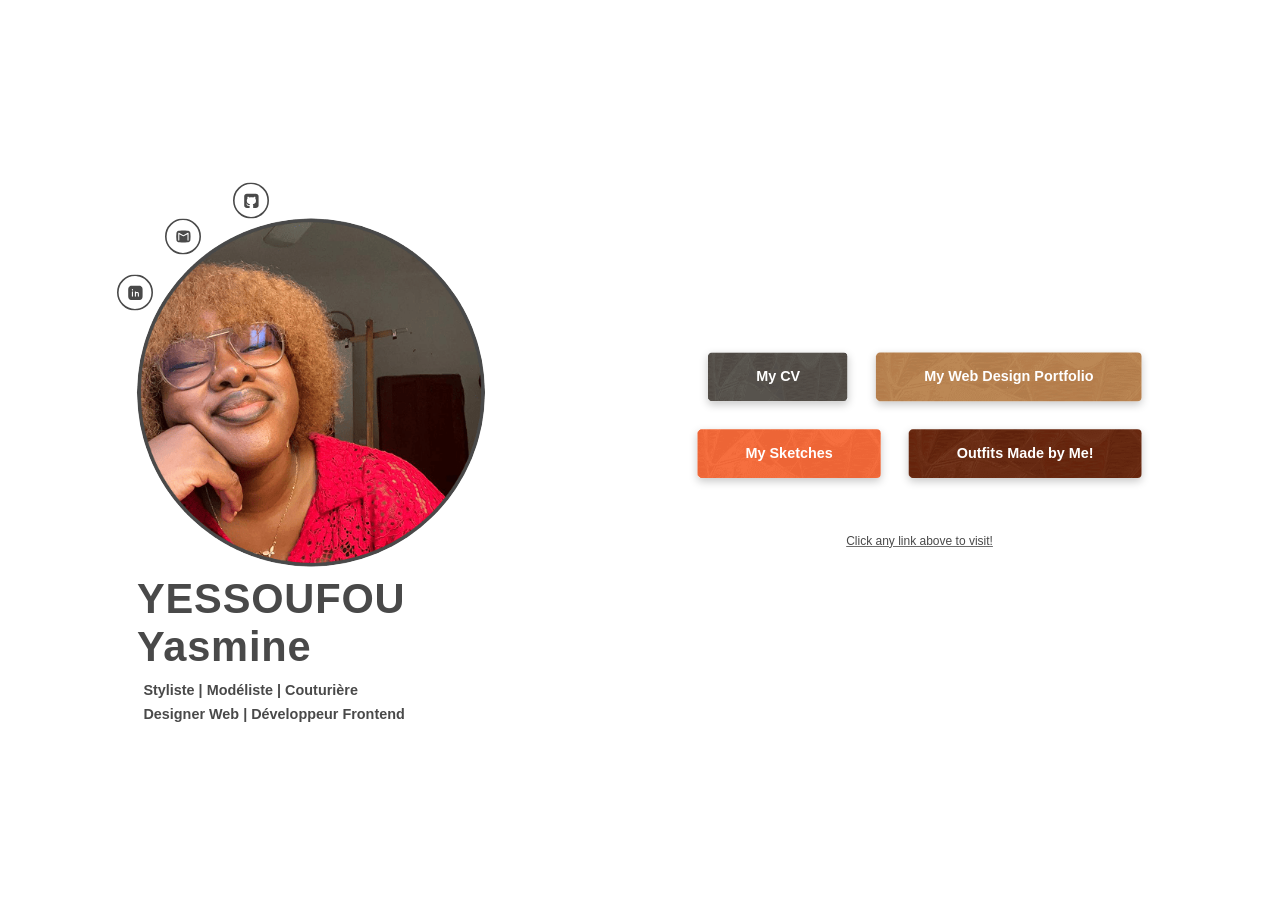
<file: index.html>
<!DOCTYPE html>
<html lang="en">

<head>
    <meta charset="UTF-8">
    <meta name="viewport" content="width=device-width, initial-scale=1.0">
    <title>Y.Yasmine's Creative Portfolio</title>
    <link rel="stylesheet" href="main.css">
    <link rel="shortcut icon" href="assets/profile1.png" type="image/x-icon">
</head>

<body>
    <div class="loader">
        <img src="./assets/profile4.png" alt="Profile Image">
        <img src="./assets/profile3.png" alt="Profile Image">
        <img src="./assets/profile2.png" alt="Profile Image">
    </div>

    <div class="profile-ctn">
        <div class="profile-pic">
            <a target="_blank" href="https://github.com/YasmineYH">
                <svg width="45" height="45" viewBox="0 0 45 45" fill="none" xmlns="http://www.w3.org/2000/svg">
                    <rect x="1" y="1" width="43" height="43" rx="21.5" fill="white" fill-opacity="0.75"/>
                    <rect x="1" y="1" width="43" height="43" rx="21.5" stroke="#494949" stroke-width="2"/>
                    <path d="M31.0099 14.9901C30.3492 14.3294 29.5542 13.9994 28.6251 14H17.3749C16.4452 14 15.6502 14.33 14.9901 14.9901C14.3294 15.6508 13.9994 16.4458 14 17.3749V28.6251C14 29.5548 14.33 30.3498 14.9901 31.0099C15.6508 31.6706 16.4458 32.0006 17.3749 32H20.0003C20.1715 32 20.3003 31.994 20.3868 31.982C20.4875 31.9621 20.5785 31.9084 20.6445 31.8297C20.7304 31.7396 20.7733 31.609 20.7733 31.4378L20.767 30.6405C20.7634 30.1323 20.7616 29.7299 20.7616 29.4332L20.4913 29.4801C20.3201 29.5113 20.1036 29.5251 19.8417 29.5215C19.5685 29.5163 19.2961 29.4889 19.0273 29.4395C18.7409 29.3876 18.4713 29.267 18.2417 29.0881C18.0006 28.9059 17.8208 28.6544 17.7263 28.3674L17.6092 28.0971C17.5101 27.8841 17.3861 27.6836 17.2398 27.4998C17.0716 27.2811 16.9016 27.1328 16.7299 27.0547L16.6488 26.9961C16.5925 26.9554 16.5411 26.9082 16.4956 26.8556C16.4522 26.8067 16.4166 26.7514 16.3902 26.6916C16.3668 26.6364 16.3863 26.5913 16.4488 26.5565C16.5112 26.5204 16.6248 26.5027 16.7893 26.5033L17.0236 26.5394C17.1797 26.57 17.3728 26.6634 17.6029 26.8196C17.8354 26.9781 18.0296 27.1864 18.1714 27.4295C18.3516 27.749 18.5684 27.9932 18.8219 28.162C19.0759 28.3301 19.3318 28.4142 19.5895 28.4142C19.8471 28.4142 20.07 28.3947 20.258 28.3557C20.44 28.3179 20.617 28.2587 20.785 28.1791C20.8553 27.6559 21.0466 27.2535 21.3589 26.9718C20.9539 26.9318 20.5524 26.8613 20.158 26.761C19.773 26.6554 19.4029 26.5019 19.0561 26.3042C18.6932 26.1067 18.3727 25.8397 18.1128 25.5186C17.863 25.2063 17.6578 24.7963 17.4975 24.2888C17.3377 23.7807 17.2578 23.1945 17.2578 22.5302C17.2578 21.5854 17.5662 20.7805 18.1831 20.1156C17.8948 19.4051 17.9221 18.6086 18.2651 17.7263C18.4921 17.6554 18.8282 17.708 19.2732 17.884C19.7183 18.06 20.0444 18.2101 20.2517 18.3345C20.4589 18.4606 20.625 18.5663 20.7499 18.6516C21.4823 18.4474 22.2392 18.3449 22.9996 18.3471C23.7732 18.3471 24.5234 18.4486 25.2501 18.6516L25.6952 18.3705C26.0375 18.165 26.3986 17.9924 26.7736 17.8551C27.1874 17.699 27.504 17.656 27.7232 17.7263C28.0746 18.6092 28.1055 19.406 27.816 20.1165C28.4335 20.7802 28.7422 21.5851 28.7422 22.5311C28.7422 23.1954 28.662 23.7831 28.5016 24.2942C28.3419 24.8059 28.1349 25.2162 27.8809 25.5249C27.6156 25.8412 27.2939 26.1054 26.9322 26.3042C26.5538 26.515 26.1865 26.6673 25.8303 26.761C25.4359 26.8616 25.0344 26.9324 24.6294 26.9727C25.0348 27.3241 25.2378 27.8785 25.2384 28.6359V31.4378C25.2384 31.5699 25.2579 31.6772 25.297 31.7594C25.3152 31.7989 25.3412 31.8344 25.3734 31.8636C25.4056 31.8929 25.4433 31.9154 25.4844 31.9297C25.5702 31.961 25.6465 31.9802 25.7132 31.9874C25.7799 31.9958 25.8754 31.9997 25.9997 31.9991H28.6251C29.5548 31.9991 30.3498 31.6691 31.0099 31.009C31.67 30.3489 32 29.5539 32 28.6242V17.3749C32 16.4452 31.6706 15.6502 31.0099 14.9901Z" fill="#494949"/>
                </svg>
            </a>
            <a target="_blank" href="mailto:hyyasmine@gmail.com">
                <svg width="45" height="45" viewBox="0 0 45 45" fill="none" xmlns="http://www.w3.org/2000/svg">
                    <rect x="1" y="1" width="43" height="43" rx="21.5" fill="white" fill-opacity="0.75"/>
                    <rect x="1" y="1" width="43" height="43" rx="21.5" stroke="#494949" stroke-width="2"/>
                    <path fill-rule="evenodd" clip-rule="evenodd" d="M18.302 15.214C21.4278 14.9287 24.5722 14.9287 27.698 15.214L29.0466 15.3374C29.6994 15.397 30.3136 15.6796 30.7898 16.1396C31.266 16.5996 31.5764 17.2102 31.671 17.8727C32.1097 20.9416 32.1097 24.0593 31.671 27.1282C31.5763 27.7905 31.2657 28.4009 30.7896 28.8607C30.3134 29.3206 29.6993 29.6031 29.0466 29.6626L27.698 29.786C24.5722 30.0713 21.4278 30.0713 18.302 29.786L16.9534 29.6626C16.3007 29.6031 15.6866 29.3206 15.2104 28.8607C14.7343 28.4009 14.4237 27.7905 14.329 27.1282C13.8903 24.0593 13.8903 20.9416 14.329 17.8727C14.4236 17.2102 14.734 16.5996 15.2102 16.1396C15.6864 15.6796 16.3006 15.397 16.9534 15.3374L18.302 15.214ZM17.5416 17.8183C17.4401 17.7623 17.3261 17.7343 17.2108 17.7369C17.0955 17.7394 16.9829 17.7725 16.8838 17.8328C16.7848 17.8932 16.7028 17.9788 16.6459 18.0812C16.5889 18.1836 16.559 18.2994 16.559 18.4171V27.0375C16.559 27.218 16.6292 27.3911 16.7541 27.5187C16.8791 27.6463 17.0486 27.718 17.2253 27.718C17.402 27.718 17.5715 27.6463 17.6964 27.5187C17.8214 27.3911 17.8916 27.218 17.8916 27.0375V19.5568L22.6837 22.1919C22.881 22.3008 23.119 22.3008 23.3163 22.1919L28.1084 19.5568V27.0375C28.1084 27.218 28.1786 27.3911 28.3036 27.5187C28.4285 27.6463 28.598 27.718 28.7747 27.718C28.9514 27.718 29.1209 27.6463 29.2459 27.5187C29.3708 27.3911 29.441 27.218 29.441 27.0375V18.4171C29.441 18.2994 29.4111 18.1836 29.3541 18.0812C29.2972 17.9788 29.2152 17.8932 29.1162 17.8328C29.0171 17.7725 28.9045 17.7394 28.7892 17.7369C28.6739 17.7343 28.5599 17.7623 28.4584 17.8183L23 20.8199L17.5416 17.8183Z" fill="#494949"/>
                </svg>
            </a>
            <a target="_blank" href="https://www.linkedin.com/in/yasmine-yh/">
                <svg width="45" height="45" viewBox="0 0 45 45" fill="none" xmlns="http://www.w3.org/2000/svg">
                    <rect x="1" y="1" width="43" height="43" rx="21.5" fill="white" fill-opacity="0.75"/>
                    <rect x="1" y="1" width="43" height="43" rx="21.5" stroke="#494949" stroke-width="2"/>
                    <path d="M20.5695 14H25.4305C26.4385 14 27.2378 14 27.8812 14.0526C28.5403 14.1062 29.0969 14.2188 29.6065 14.4772C30.4314 14.898 31.1019 15.5692 31.5218 16.3945C31.7812 16.9022 31.8938 17.4597 31.9474 18.1188C32 18.7622 32 19.5615 32 20.5695V25.4305C32 26.4385 32 27.2378 31.9474 27.8812C31.8938 28.5403 31.7812 29.0969 31.5228 29.6065C31.1022 30.4312 30.4314 31.1017 29.6065 31.5218C29.0969 31.7812 28.5403 31.8938 27.8812 31.9474C27.2378 32 26.4385 32 25.4305 32H20.5695C19.5615 32 18.7622 32 18.1188 31.9474C17.4597 31.8938 16.9031 31.7812 16.3945 31.5228C15.5694 31.1024 14.8985 30.4316 14.4782 29.6065C14.2188 29.0969 14.1062 28.5403 14.0526 27.8812C14 27.2378 14 26.4385 14 25.4305V20.5695C14 19.5615 14 18.7622 14.0526 18.1188C14.1062 17.4597 14.2188 16.9031 14.4772 16.3945C14.8979 15.5692 15.569 14.8984 16.3945 14.4782C16.9022 14.2188 17.4597 14.1062 18.1188 14.0526C18.7622 14 19.5615 14 20.5695 14ZM20 18.9615C20 18.7779 19.9271 18.6018 19.7972 18.472C19.6674 18.3422 19.4913 18.2692 19.3077 18.2692C19.1241 18.2692 18.948 18.3422 18.8182 18.472C18.6883 18.6018 18.6154 18.7779 18.6154 18.9615V19.4231C18.6154 19.6067 18.6883 19.7828 18.8182 19.9126C18.948 20.0424 19.1241 20.1154 19.3077 20.1154C19.4913 20.1154 19.6674 20.0424 19.7972 19.9126C19.9271 19.7828 20 19.6067 20 19.4231V18.9615ZM20 21.8462C20 21.6625 19.9271 21.4865 19.7972 21.3566C19.6674 21.2268 19.4913 21.1538 19.3077 21.1538C19.1241 21.1538 18.948 21.2268 18.8182 21.3566C18.6883 21.4865 18.6154 21.6625 18.6154 21.8462V27.0385C18.6154 27.2221 18.6883 27.3982 18.8182 27.528C18.948 27.6578 19.1241 27.7308 19.3077 27.7308C19.4913 27.7308 19.6674 27.6578 19.7972 27.528C19.9271 27.3982 20 27.2221 20 27.0385V21.8462ZM23 21.1538C22.8164 21.1538 22.6403 21.2268 22.5105 21.3566C22.3806 21.4865 22.3077 21.6625 22.3077 21.8462V27.0385C22.3077 27.2221 22.3806 27.3982 22.5105 27.528C22.6403 27.6578 22.8164 27.7308 23 27.7308C23.1836 27.7308 23.3597 27.6578 23.4895 27.528C23.6194 27.3982 23.6923 27.2221 23.6923 27.0385V24.3846C23.6923 24.0366 23.8474 23.7708 24.1151 23.5695C24.3975 23.3582 24.8009 23.2308 25.2154 23.2308C25.4858 23.2308 25.6169 23.288 25.6815 23.3323C25.7425 23.3729 25.8043 23.4431 25.8597 23.5908C25.9898 23.936 26 24.4538 26 25.1923V27.0385C26 27.2221 26.0729 27.3982 26.2028 27.528C26.3326 27.6578 26.5087 27.7308 26.6923 27.7308C26.8759 27.7308 27.052 27.6578 27.1818 27.528C27.3117 27.3982 27.3846 27.2221 27.3846 27.0385V25.1185C27.3846 24.4852 27.3846 23.7126 27.1557 23.1025C27.0253 22.7309 26.7811 22.4098 26.4578 22.1849C26.1062 21.9468 25.6825 21.8462 25.2154 21.8462C24.6985 21.8462 24.1631 21.9652 23.6923 22.208V21.8462C23.6923 21.6625 23.6194 21.4865 23.4895 21.3566C23.3597 21.2268 23.1836 21.1538 23 21.1538Z" fill="#494949"/>
                </svg>
            </a>
            <div class="pic"></div>
        </div>

        <h1>YESSOUFOU Yasmine</h1>
        <p>Styliste | Modéliste | Couturière
            <br>Designer Web | Développeur Frontend
        </p>
    </div>
    
    <div class="buttons-ctn">
        <div class="buttons">
            <div class="buttons1">
                <a target="_blank" href="assets/CV.pdf">My CV</a>
                <a target="_blank" href="https://yasmine-portfolio.netlify.app/">My Web Design Portfolio</a>
            </div>
            <div class="buttons2">
                <a target="_blank" href="./sketches.html">My Sketches</a>
                <a target="_blank" href="./outfits.html">Outfits Made by Me!</a>
            </div>
        </div>
        <p>Click any link above to visit! </p>
    </div>
</body>
<script src="script.js"></script>
</html>
</file>
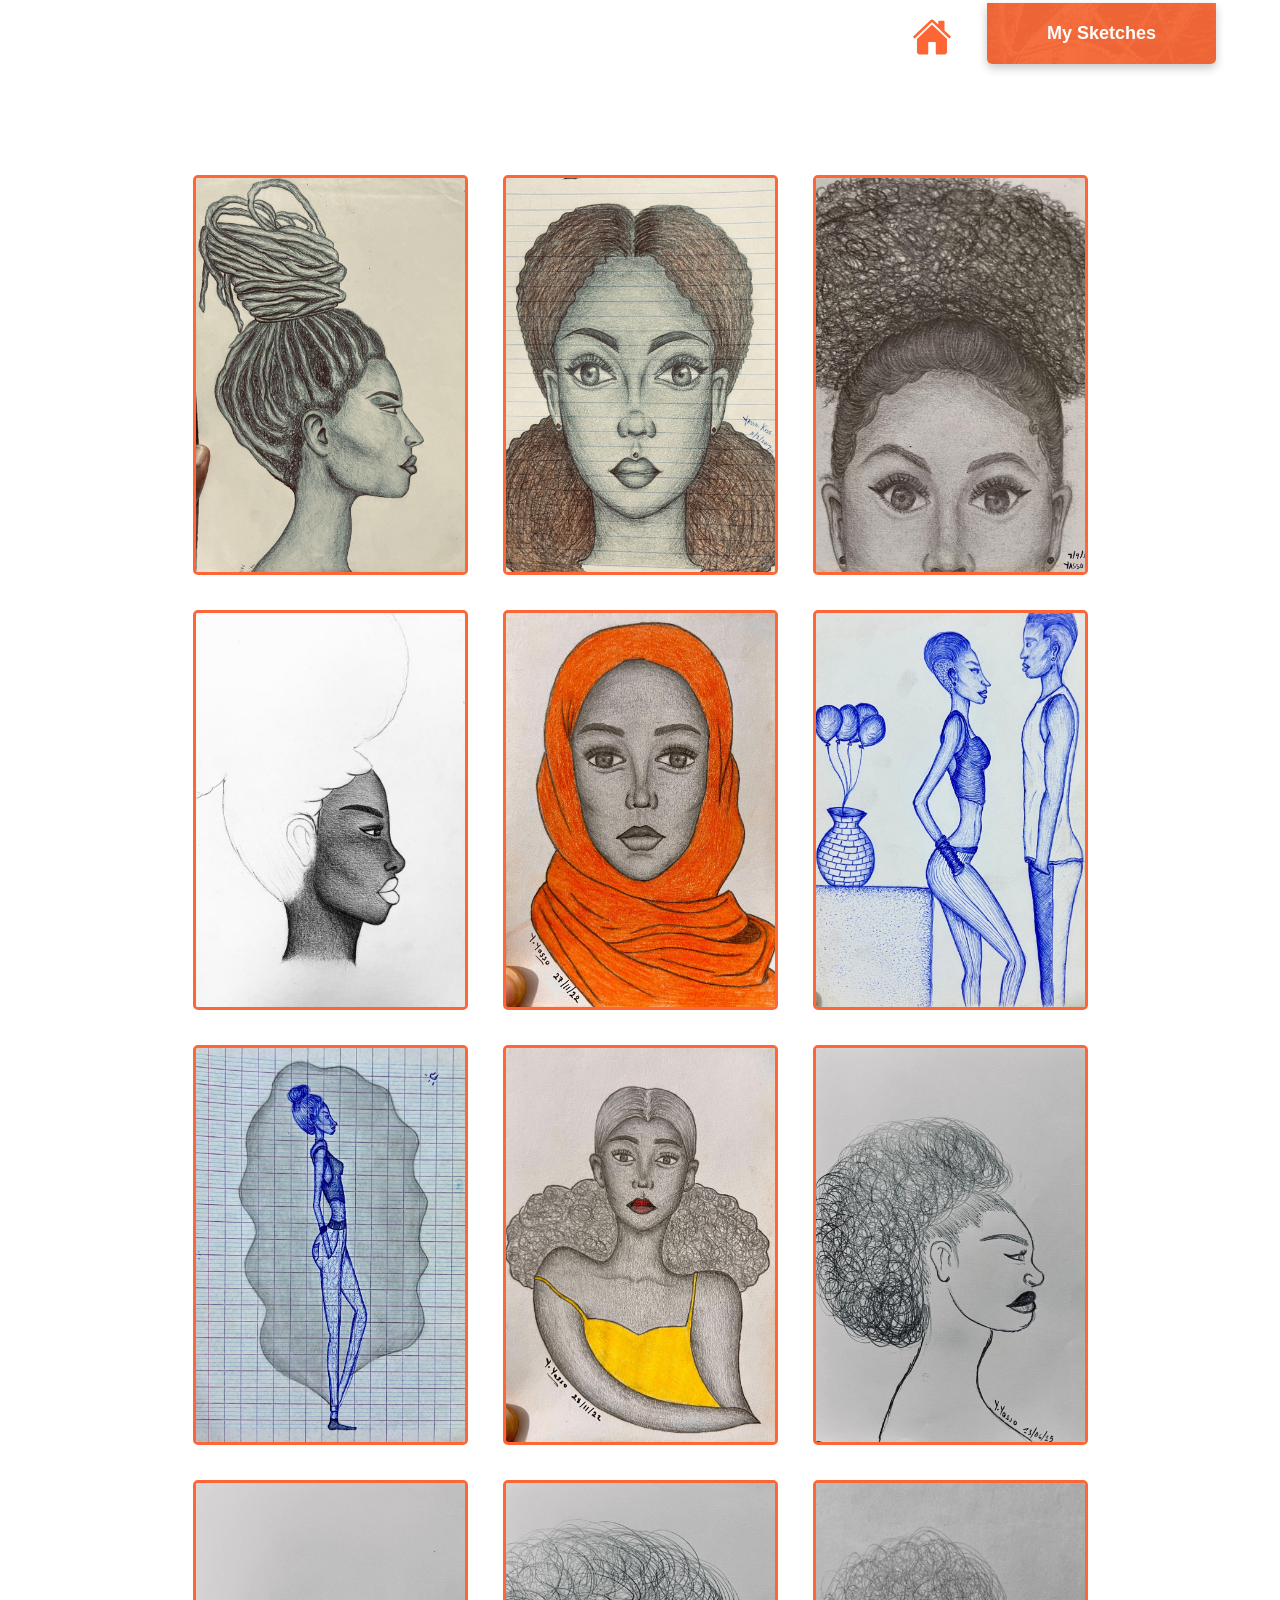
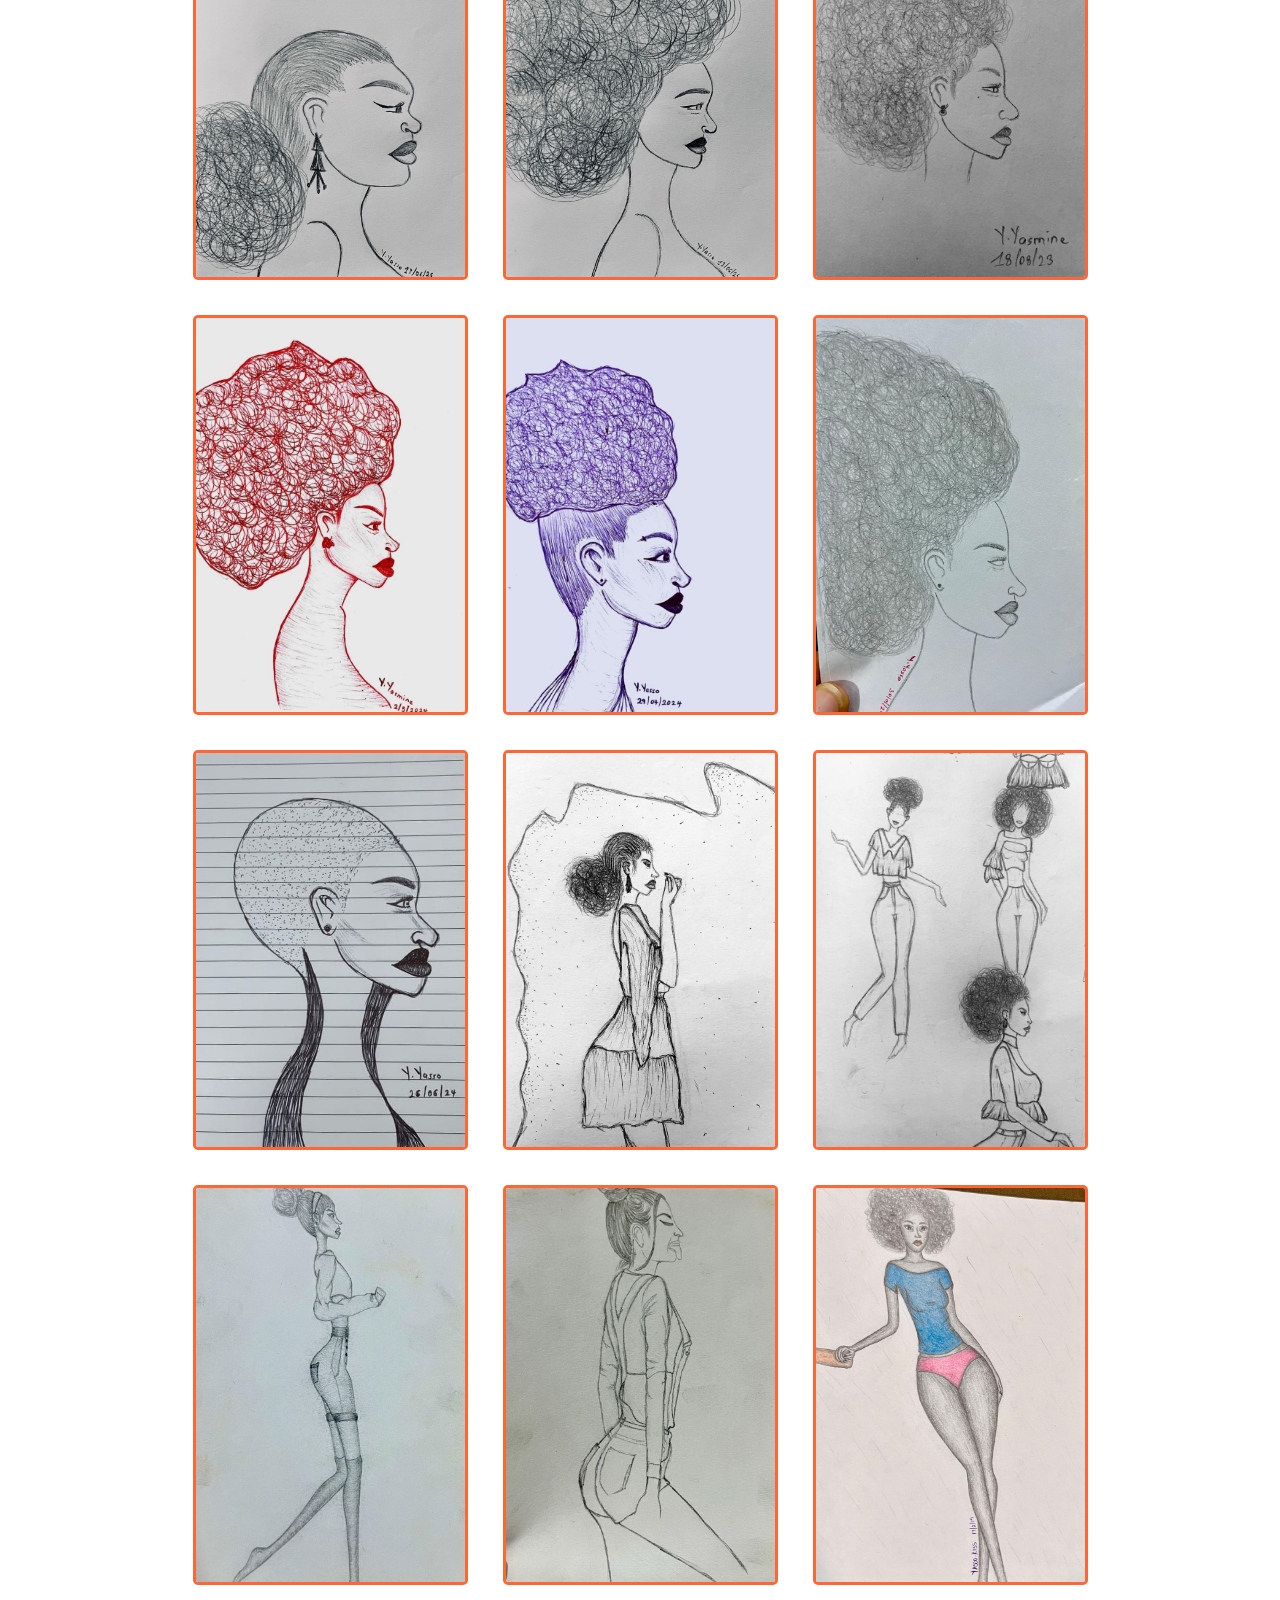
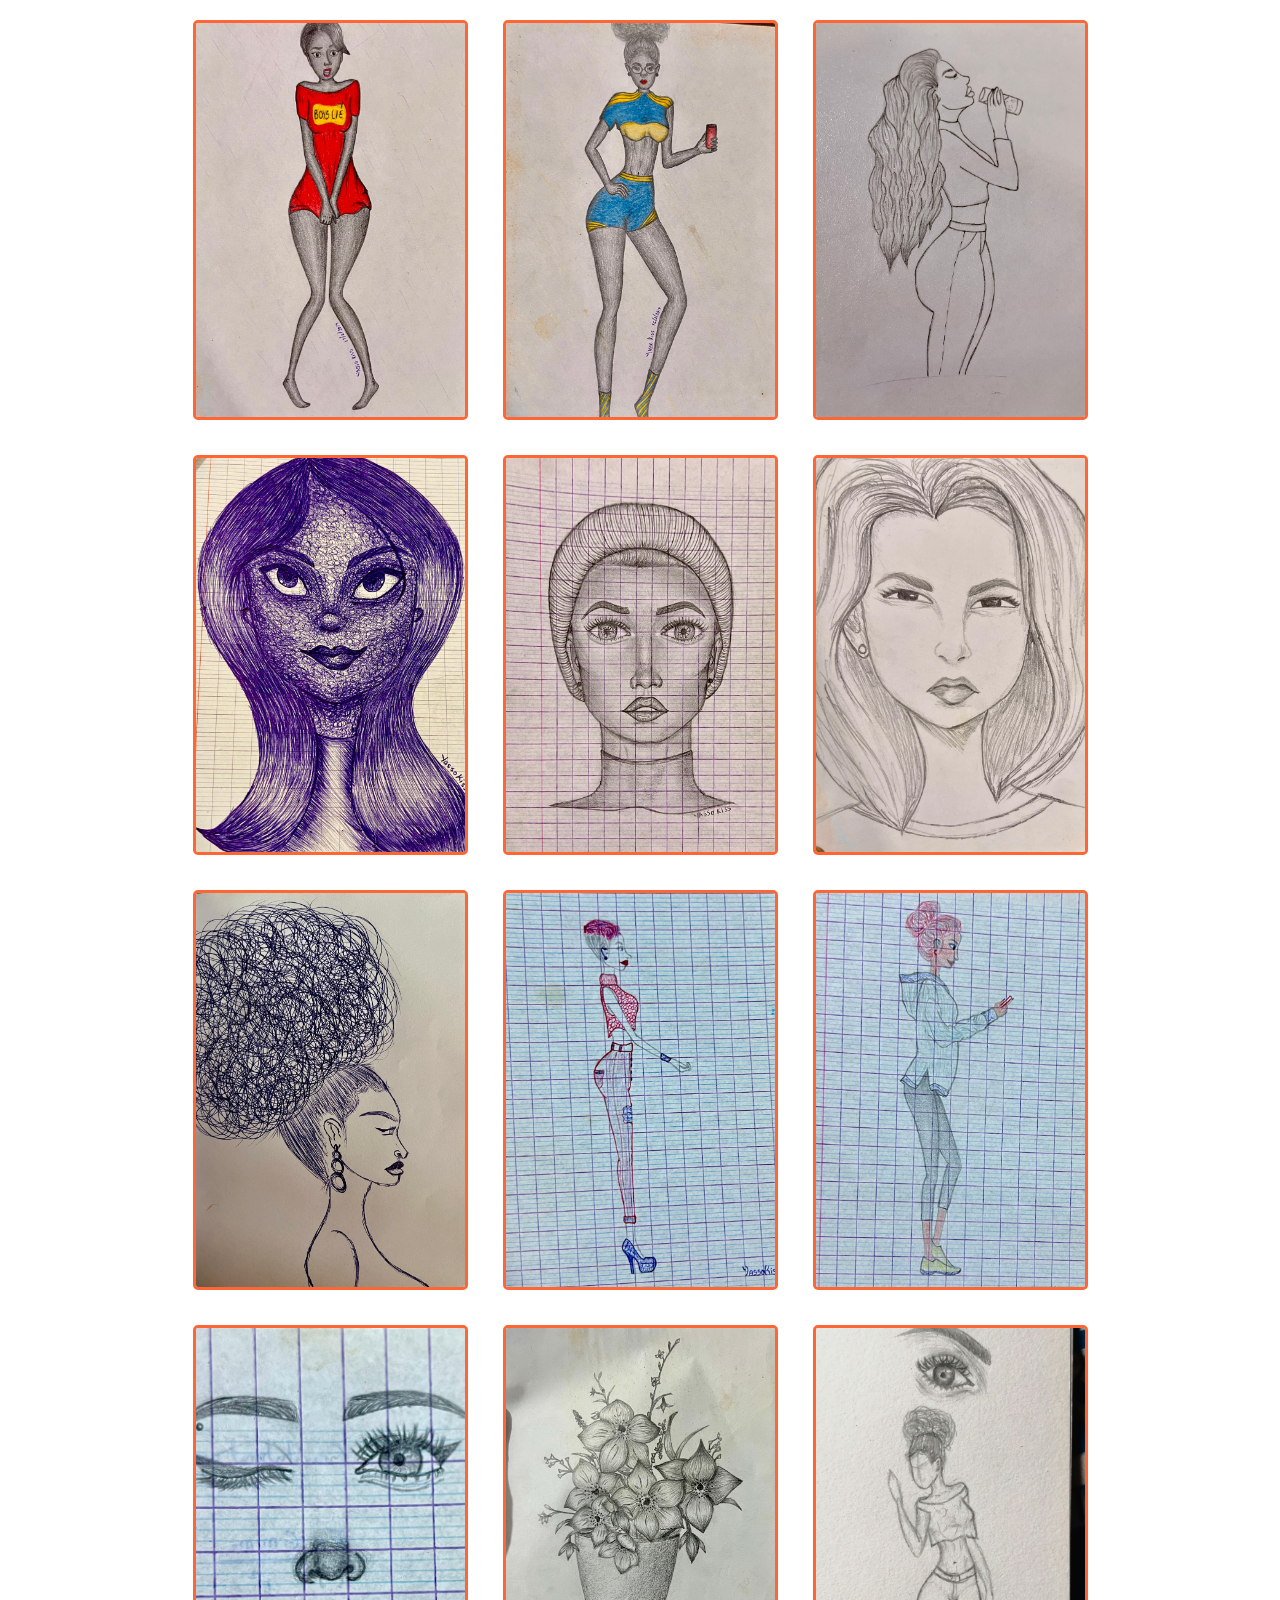
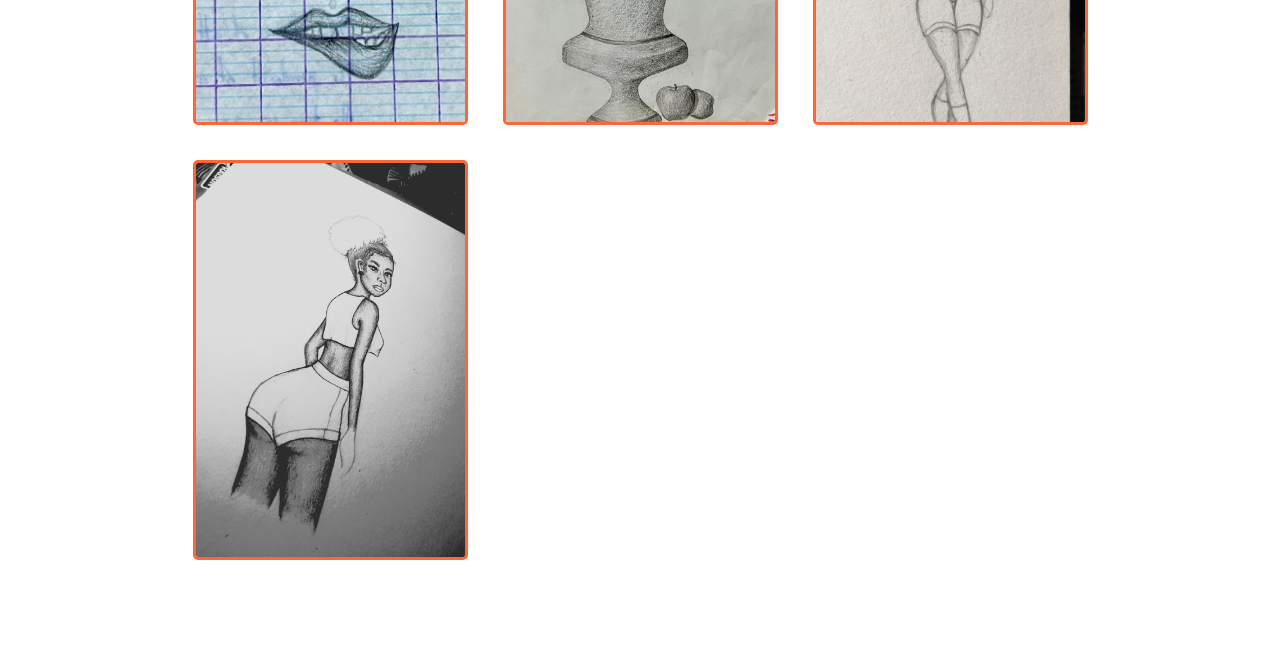
<file: sketches.html>
<!DOCTYPE html>
<html lang="en">

<head>
    <meta charset="UTF-8">
    <meta name="viewport" content="width=device-width, initial-scale=1.0">
    <title>Y.Yasmine's Sketches</title>
    <link rel="stylesheet" href="pages.css">
    <link rel="shortcut icon" href="assets/profile1.png" type="image/x-icon">
</head>

<body>
    <div class="loader sketches">
        <img src="./assets/profile4.png" alt="Profile Image">
        <img src="./assets/profile3.png" alt="Profile Image">
        <img src="./assets/profile2.png" alt="Profile Image">
    </div>

    <div class="page-title">
        <a href="index.html" rel="noopener noreferrer">
            <svg width="16" height="14" viewBox="0 0 16 14" fill="none" xmlns="http://www.w3.org/2000/svg">
                <g clip-path="url(#clip0_1385_84)">
                    <path d="M8.17376 2.16505C8.12724 2.12054 8.06533 2.0957 8.00095 2.0957C7.93657 2.0957 7.87466 2.12054 7.82814 2.16505L2.07501 7.66099C2.05058 7.68436 2.03114 7.71244 2.01787 7.74354C2.00461 7.77464 1.99779 7.80811 1.99782 7.84192L1.99689 13C1.99689 13.2653 2.10224 13.5196 2.28978 13.7072C2.47732 13.8947 2.73167 14 2.99689 14H6.00001C6.13262 14 6.2598 13.9474 6.35357 13.8536C6.44733 13.7598 6.50001 13.6327 6.50001 13.5V9.25005C6.50001 9.18374 6.52635 9.12016 6.57324 9.07327C6.62012 9.02639 6.68371 9.00005 6.75001 9.00005H9.25001C9.31632 9.00005 9.37991 9.02639 9.42679 9.07327C9.47367 9.12016 9.50001 9.18374 9.50001 9.25005V13.5C9.50001 13.6327 9.55269 13.7598 9.64646 13.8536C9.74023 13.9474 9.8674 14 10 14H13.0019C13.2671 14 13.5215 13.8947 13.709 13.7072C13.8965 13.5196 14.0019 13.2653 14.0019 13V7.84192C14.0019 7.80811 13.9951 7.77464 13.9818 7.74354C13.9686 7.71244 13.9491 7.68436 13.9247 7.66099L8.17376 2.16505Z" fill="#FF6636"/>
                    <path d="M15.3409 6.62969L13.0034 4.39344V1C13.0034 0.867392 12.9508 0.740215 12.857 0.646447C12.7632 0.552678 12.6361 0.5 12.5034 0.5H11.0034C10.8708 0.5 10.7437 0.552678 10.6499 0.646447C10.5561 0.740215 10.5034 0.867392 10.5034 1V2L8.69345 0.269375C8.52407 0.098125 8.2722 0 8.00001 0C7.72876 0 7.47751 0.098125 7.30814 0.269688L0.661262 6.62906C0.466887 6.81656 0.442512 7.125 0.619387 7.32812C0.663803 7.3794 0.718187 7.42109 0.77923 7.45068C0.840273 7.48027 0.906698 7.49712 0.974462 7.50022C1.04223 7.50332 1.10991 7.4926 1.1734 7.46871C1.23689 7.44481 1.29485 7.40825 1.34376 7.36125L7.82814 1.165C7.87466 1.12049 7.93656 1.09565 8.00095 1.09565C8.06533 1.09565 8.12724 1.12049 8.17376 1.165L14.6588 7.36125C14.7543 7.45286 14.8822 7.50285 15.0146 7.50028C15.1469 7.4977 15.2728 7.44276 15.3647 7.3475C15.5566 7.14875 15.5406 6.82062 15.3409 6.62969Z" fill="#FF6636"/>
                </g>
            </svg>
        </a>
       
        <p>My Sketches</p>
    </div>

    <div class="items-ctn">
        <img src="sketches/normal-sketches/1.jpeg">
        <img src="sketches/normal-sketches/2.jpeg">
        <img src="sketches/normal-sketches/3.jpeg">
        <img src="sketches/normal-sketches/4.jpeg">
        <img src="sketches/normal-sketches/5.jpeg">
        <img src="sketches/normal-sketches/6.jpeg">
        <img src="sketches/normal-sketches/7.jpeg">
        <img src="sketches/normal-sketches/8.jpeg">
        <img src="sketches/normal-sketches/9.jpeg">
        <img src="sketches/normal-sketches/10.jpeg">
        <img src="sketches/normal-sketches/11.jpeg">
        <img src="sketches/normal-sketches/12.jpeg">
        <img src="sketches/normal-sketches/13.jpeg">
        <img src="sketches/normal-sketches/14.jpeg">
        <img src="sketches/normal-sketches/15.jpeg">
        <img src="sketches/normal-sketches/16.jpeg">
        <img src="sketches/normal-sketches/17.jpeg">
        <img src="sketches/normal-sketches/18.jpeg">
        <img src="sketches/normal-sketches/19.jpeg">
        <img src="sketches/normal-sketches/20.jpeg">
        <img src="sketches/normal-sketches/21.jpeg">
        <img src="sketches/normal-sketches/22.jpeg">
        <img src="sketches/normal-sketches/23.jpeg">
        <img src="sketches/normal-sketches/24.jpeg">
        <img src="sketches/normal-sketches/25.jpeg">
        <img src="sketches/normal-sketches/26.jpeg">
        <img src="sketches/normal-sketches/27.jpeg">
        <img src="sketches/normal-sketches/28.jpeg">
        <img src="sketches/normal-sketches/29.jpeg">
        <img src="sketches/normal-sketches/30.jpeg">
        <img src="sketches/normal-sketches/31.jpeg">
        <img src="sketches/normal-sketches/32.jpeg">
        <img src="sketches/normal-sketches/33.jpg">
        <img src="sketches/normal-sketches/34.jpg">
        
    </div>

    <!-- <div style="margin-top: 250px;" class="items-ctn">
        <img src="sketches/fashion-sketches/1.jpeg">
        <img src="sketches/fashion-sketches/2.jpeg">
        <img src="sketches/fashion-sketches/3.jpeg">
        <img src="sketches/fashion-sketches/4.jpeg">
        <img src="sketches/fashion-sketches/5.jpeg">
        <img src="sketches/fashion-sketches/6.jpeg">
        <img src="sketches/fashion-sketches/7.jpeg">
    </div> -->
</body>
<script src="script.js"></script>
</html>
</file>
<file: main.css>
@import url('https://fonts.googleapis.com/css2?family=Saira+Stencil:ital,wght@0,100..900;1,100..900&family=Ultra&display=swap');

* {
    margin: 0;
    padding: 0;
    -webkit-box-sizing: border-box;
            box-sizing: border-box;
}

body {
    color: #494949;
    /* font-family: "Ultra", serif;
    font-style: normal;
    letter-spacing: 6%; */

    font-family: "Saira Stencil", sans-serif;
    font-optical-sizing: auto;
    font-style: normal;

    display: -webkit-box;

    display: -ms-flexbox;

    display: flex;
    -webkit-box-align: center;
        -ms-flex-align: center;
            align-items: center;
    /* gap: 75px; */

    width: 97vw;
    height: 100vh;
    margin: auto;

    padding: 0 9vw;

    /* border: 3px solid red; */
}

.profile-ctn {
    width: 540px;
    margin-top: 45px;
}

.profile-ctn .profile-pic {
    position: relative;
}

.profile-ctn .profile-pic .pic {
    width: 435px;
    height: 435px;
    border-radius: 50%;
    -o-object-fit: cover;
       object-fit: cover;
    background-image: url("./assets/profile3.png");
    background-position: 0%;
    background-size: contain;
    -webkit-transition: all 1s ease-in;
    -o-transition: all 1s ease-in;
    transition: all 1s ease-in;
    -webkit-animation: img-swap 1s ease-out 5s alternate forwards, img-swap2 1s ease-in 10s alternate forwards, img-swap3 1s ease-out 15s alternate forwards;
            animation: img-swap 1s ease-out 5s alternate forwards, img-swap2 1s ease-in 10s alternate forwards, img-swap3 1s ease-out 15s alternate forwards;
    animation-composition: accumulate;
}

@-webkit-keyframes img-swap {
    100% {
        background-image: url("./assets/profile2.png");
    }
}

@keyframes img-swap {
    100% {
        background-image: url("./assets/profile2.png");
    }
}

@-webkit-keyframes img-swap2 {
    100% {
        background-image: url("./assets/profile1.png");
    }
}

@keyframes img-swap2 {
    100% {
        background-image: url("./assets/profile1.png");
    }
}

@-webkit-keyframes img-swap3 {
    100% {
        background-image: url("./assets/profile4.png");
    }
}

@keyframes img-swap3 {
    100% {
        background-image: url("./assets/profile4.png");
    }
}

.profile-ctn .profile-pic a {
    text-decoration: none;
    position: absolute;
    -webkit-transition: all 0.3s ease-in;
    -o-transition: all 0.3s ease-in;
    transition: all 0.3s ease-in;
}

.profile-ctn .profile-pic a:hover {
    -webkit-transform: scale(1.02) translateY(-2px);
        -ms-transform: scale(1.02) translateY(-2px);
            transform: scale(1.02) translateY(-2px);
}

.profile-ctn .profile-pic a:nth-of-type(3) {
    top: 70px;
    left: -25px;
}

.profile-ctn .profile-pic a:nth-of-type(2) {
    top: 0px;
    left: 35px;
}

.profile-ctn .profile-pic a:nth-of-type(1) {
    top: -45px;
    left: 120px;
}

.profile-ctn h1 {
    width: 550px;
    font-size: 52px;
    font-weight: 900;
    letter-spacing: 1px;
    margin-top: 10px;
    cursor: default;
}

.profile-ctn p {
    width: 500px;
    font-size: 18px;
    font-weight: 800;
    line-height: 30px;
    cursor: default;
    margin-top: 10px;
    margin-left: 8px;
}

@media screen and (max-width: 1450px) {
    body {
        padding: 0 5vw;
    }

    .profile-ctn {
        -webkit-transform: scale(0.8);
            -ms-transform: scale(0.8);
                transform: scale(0.8);
    }

    .buttons-ctn {
        -webkit-transform: scale(0.8);
            -ms-transform: scale(0.8);
                transform: scale(0.8);
    }
}

@media screen and (max-width: 1270px) {
    body {
        padding: 0 0vw;
    }

    .profile-ctn {
        -webkit-transform: scale(0.6);
            -ms-transform: scale(0.6);
                transform: scale(0.6);
        width: 340px;
    }

    .buttons-ctn {
        -webkit-transform: scale(0.6) translateX(70px);
            -ms-transform: scale(0.6) translateX(70px);
                transform: scale(0.6) translateX(70px);
    }
}

@media screen and (max-width: 930px) {
     body {
        padding: 0 3vw;
    }

    .profile-ctn {
        -webkit-transform: scale(0.5);
            -ms-transform: scale(0.5);
                transform: scale(0.5);
        width: 140px;
    }

    .buttons-ctn {
        -webkit-transform: scale(0.5) translateX(170px);
            -ms-transform: scale(0.5) translateX(170px);
                transform: scale(0.5) translateX(170px);
    }
}

@media screen and (max-width: 770px) {
     body {
        height: 98vh;
        padding: 0vh 0vw;
        -webkit-box-orient: vertical;
        -webkit-box-direction: normal;
            -ms-flex-direction: column;
                flex-direction: column;
        -webkit-box-pack: center;
            -ms-flex-pack: center;
                justify-content: center;
        -webkit-box-align: center;
            -ms-flex-align: center;
                align-items: center;
        gap: 20px;
    }

    .profile-ctn {
        -webkit-transform: scale(0.5);
            -ms-transform: scale(0.5);
                transform: scale(0.5);
        width: 540px;
        height: 450px;
        margin: 0;
        margin-top: -50px;
    }

    .profile-ctn .profile-pic .pic {
        margin: auto;
        margin-bottom: 15px;
    }

    .profile-ctn h1, .profile-ctn p {
        text-align: center;
        margin: 0 auto;
    }

    .buttons-ctn {
        -webkit-transform: scale(0.5) translateX(0px);
            -ms-transform: scale(0.5) translateX(0px);
                transform: scale(0.5) translateX(0px);
        margin: 0 !important;
        width: 555px !important;
    }

    .profile-ctn .profile-pic a:nth-of-type(3) {
        top: -35px;
        left: 380px;
    }

    .profile-ctn .profile-pic a:nth-of-type(2) {
        top: -65px;
        left: 250px;
    }

    .profile-ctn .profile-pic a:nth-of-type(1) {
        top: -35px;
        left: 120px;
    }
}






.buttons-ctn {
    margin-left: auto;
    /* width: 740px; */
}

.buttons-ctn .buttons {
    display: -webkit-box;
    display: -ms-flexbox;
    display: flex;
    -webkit-box-orient: vertical;
    -webkit-box-direction: normal;
        -ms-flex-direction: column;
            flex-direction: column;
    gap: 35px;
    -webkit-box-pack: end;
        -ms-flex-pack: end;
            justify-content: end;
}

.buttons-ctn .buttons .buttons1, .buttons-ctn .buttons .buttons2 {
    display: -webkit-box;
    display: -ms-flexbox;
    display: flex;
    gap: 35px;
    -webkit-box-pack: end;
        -ms-flex-pack: end;
            justify-content: end;
}

.buttons-ctn .buttons a {
    text-decoration: none;
    color: #FFFFFF;
    font-size: 18px;
    font-weight: 600;
    border-radius: 5px;
    padding: 20px 60px;
    width: -webkit-fit-content;
    width: -moz-fit-content;
    width: fit-content;
    text-align: center;
    -webkit-box-shadow: 0px 4px 10px #00000039;
            box-shadow: 0px 4px 10px #00000039;
    background-image: url("./assets/btn-bg-gray.png");
    background-position: 0%;
    background-size: cover;
    -webkit-transition: all 0.3s ease-in;
    -o-transition: all 0.3s ease-in;
    transition: all 0.3s ease-in;
}

.buttons-ctn .buttons a:hover {
    -webkit-transform: scale(1.02) translateY(-2px);
        -ms-transform: scale(1.02) translateY(-2px);
            transform: scale(1.02) translateY(-2px);
}

.buttons-ctn .buttons .buttons1 a:nth-of-type(1) {
    background-image: url("./assets/btn-bg-gray.png");
}
.buttons-ctn .buttons .buttons1 a:nth-of-type(2) {
    background-image: url("./assets/btn-bg-beige.png");
}
.buttons-ctn .buttons .buttons2 a:nth-of-type(1) {
    background-image: url("./assets/btn-bg-orange.png");
}
.buttons-ctn .buttons .buttons2 a:nth-of-type(2) {
    background-image: url("./assets/btn-bg-wine.png");
}

.buttons-ctn p {
    margin-top: 70px;
    text-align: center;
    text-decoration: underline;
    font-size: 15px;
    cursor: default;
}





.loader {
    position: fixed;
    top: 0;
    left: 0;
    width: 100vw;
    height: 100vh;
    background-color: #FFFFFF;
    display: -webkit-box;
    display: -ms-flexbox;
    display: flex;
    -webkit-box-pack: center;
        -ms-flex-pack: center;
            justify-content: center;
    -webkit-box-align: center;
        -ms-flex-align: center;
            align-items: center;
    gap: 25px;
    z-index: 9999;
    -webkit-transition: all 2s ease-in;
    -o-transition: all 2s ease-in;
    transition: all 2s ease-in;
}

.loader img {
    width: 50px;
    border-radius: 50%;
    border: 2px solid #494949;
    -webkit-animation: loading 2s ease-in-out infinite;
            animation: loading 2s ease-in-out infinite;
}

.loader img:nth-of-type(2) {
    -webkit-animation-delay: 0.3s;
            animation-delay: 0.3s;
}

.loader img:nth-of-type(3) {
    -webkit-animation-delay: 0.6s;
            animation-delay: 0.6s;
}

@-webkit-keyframes loading {
    0% {
        -webkit-transform: scale(1) translateX(0px);
                transform: scale(1) translateX(0px);
        opacity: 1;
    }
    50% {
        -webkit-transform: scale(1.2)  translateX(15px);
                transform: scale(1.2)  translateX(15px);
        opacity: 0.5;
    }
    100% {
        -webkit-transform: scale(1) translateX(0px);
                transform: scale(1) translateX(0px);
        opacity: 1;
    }
}

@keyframes loading {
    0% {
        -webkit-transform: scale(1) translateX(0px);
                transform: scale(1) translateX(0px);
        opacity: 1;
    }
    50% {
        -webkit-transform: scale(1.2)  translateX(15px);
                transform: scale(1.2)  translateX(15px);
        opacity: 0.5;
    }
    100% {
        -webkit-transform: scale(1) translateX(0px);
                transform: scale(1) translateX(0px);
        opacity: 1;
    }
}

@media screen and (max-width: 640px) {
    .loader img {
        width: 30px;
    }
}

.loader.loaded {
    opacity: 0;
    visibility: hidden;
}
</file>
<file: pages.css>
@import url('https://fonts.googleapis.com/css2?family=Saira+Stencil:ital,wght@0,100..900;1,100..900&family=Ultra&display=swap');

* {
    margin: 0;
    padding: 0;
    -webkit-box-sizing: border-box;
            box-sizing: border-box;
}

body {
    color: #494949;
    font-family: "Saira Stencil", sans-serif;
    font-optical-sizing: auto;
    font-style: normal;
}

.page-title {
    position: fixed;
    top: 0;
    right: 5vw;
    display: -webkit-box;
    display: -ms-flexbox;
    display: flex;
    gap: 35px;
    -webkit-box-align: center;
        -ms-flex-align: center;
            align-items: center;
}

.page-title a {
    display: block;
    margin-top: 12px;
}

.page-title a svg {
    width: 40px;
    height: 50px;
    -webkit-transition: all 0.3s ease-in-out;
    -o-transition: all 0.3s ease-in-out;
    transition: all 0.3s ease-in-out;
}

.page-title a svg:hover {
    -webkit-transform: scale(1.1) translateY(-1px);
        -ms-transform: scale(1.1) translateY(-1px);
            transform: scale(1.1) translateY(-1px);
}

.page-title p {
    text-decoration: none;
    color: #FFFFFF;
    font-size: 18px;
    font-weight: 600;
    border-bottom-left-radius: 5px;
    border-bottom-right-radius: 5px;
    padding: 20px 60px;
    width: -webkit-fit-content;
    width: -moz-fit-content;
    width: fit-content;
    text-align: center;
    -webkit-box-shadow: 0px 4px 10px #00000039;
            box-shadow: 0px 4px 10px #00000039;
    background-image: url("./assets/btn-bg-orange.png");
    background-position: 0%;
    background-size: 150%;
}

.page-title p.outfits {
    background-image: url("./assets/btn-bg-wine.png");
}

.items-ctn {
    display: -ms-grid;
    display: grid;
    grid-template-columns: repeat(auto-fill, 275px);
    gap: 35px;
    width: auto;
    padding: 0 5vw;
    -webkit-box-pack: center;
        -ms-flex-pack: center;
            justify-content: center;
    -webkit-box-align: center;
        -ms-flex-align: center;
            align-items: center;
    margin-top: 175px;
    margin-bottom: 100px;
    margin-left: auto;
    margin-right: auto;
}

.items-ctn img, video {
    width: 275px;
    height: 400px;
    border-radius: 5px;
    border: 3px solid #FF6636;
    -o-object-fit: cover;
       object-fit: cover;
}

.items-ctn.outfits img, video {
    border: 3px solid #5F1C07;
}

@media screen and (max-width: 1000px) {
    .items-ctn {
        display: -ms-grid;
        display: grid;
        grid-template-columns: repeat(auto-fill, 205px);
        gap: 25px;
        margin-top: 145px;
        margin-bottom: 75px;
    }

    .items-ctn img, video {
        width: 205px;
        height: 300px;
    }
}

@media screen and (max-width: 640px) {
    .page-title {
        top: 0 !important;
        gap: 25px;
        padding: 0;
    }

    .page-title p {
        font-size: 15px;
        padding: 15px 40px;
    }

    .page-title a {
        margin-top: 6px;
    }

    .page-title a svg {
        width: 30px;
        height: 40px;
    }

    .items-ctn {
        display: -ms-grid;
        display: grid;
        grid-template-columns: repeat(auto-fill, 225px);
        gap: 25px;
        margin-top: 145px;
        margin-bottom: 75px;
    }

    .items-ctn img, video {
        width: 225px;
        height: 350px;
    }
}






.loader {
    position: fixed;
    top: 0;
    left: 0;
    width: 100vw;
    height: 100vh;
    background-color: #FFFFFF;
    display: -webkit-box;
    display: -ms-flexbox;
    display: flex;
    -webkit-box-pack: center;
        -ms-flex-pack: center;
            justify-content: center;
    -webkit-box-align: center;
        -ms-flex-align: center;
            align-items: center;
    gap: 25px;
    z-index: 9999;
    -webkit-transition: all 2s ease-in;
    -o-transition: all 2s ease-in;
    transition: all 2s ease-in;
}

.loader img {
    width: 50px;
    border-radius: 50%;
    border: 2px solid #494949;
    -webkit-animation: loading 2s ease-in-out infinite;
            animation: loading 2s ease-in-out infinite;
}

.loader.sketches img {
    border: 2px solid #FF6636;
}

.loader.outfits img {
    border: 2px solid #5F1C07;
}

.loader img:nth-of-type(2) {
    -webkit-animation-delay: 0.3s;
            animation-delay: 0.3s;
}

.loader img:nth-of-type(3) {
    -webkit-animation-delay: 0.6s;
            animation-delay: 0.6s;
}

@-webkit-keyframes loading {
    0% {
        -webkit-transform: scale(1) translateX(0px);
                transform: scale(1) translateX(0px);
        opacity: 1;
    }
    50% {
        -webkit-transform: scale(1.2)  translateX(15px);
                transform: scale(1.2)  translateX(15px);
        opacity: 0.5;
    }
    100% {
        -webkit-transform: scale(1) translateX(0px);
                transform: scale(1) translateX(0px);
        opacity: 1;
    }
}

@keyframes loading {
    0% {
        -webkit-transform: scale(1) translateX(0px);
                transform: scale(1) translateX(0px);
        opacity: 1;
    }
    50% {
        -webkit-transform: scale(1.2)  translateX(15px);
                transform: scale(1.2)  translateX(15px);
        opacity: 0.5;
    }
    100% {
        -webkit-transform: scale(1) translateX(0px);
                transform: scale(1) translateX(0px);
        opacity: 1;
    }
}

@media screen and (max-width: 640px) {
    .loader img {
        width: 30px;
    }
}

.loader.loaded {
    opacity: 0;
    visibility: hidden;
}
</file>
